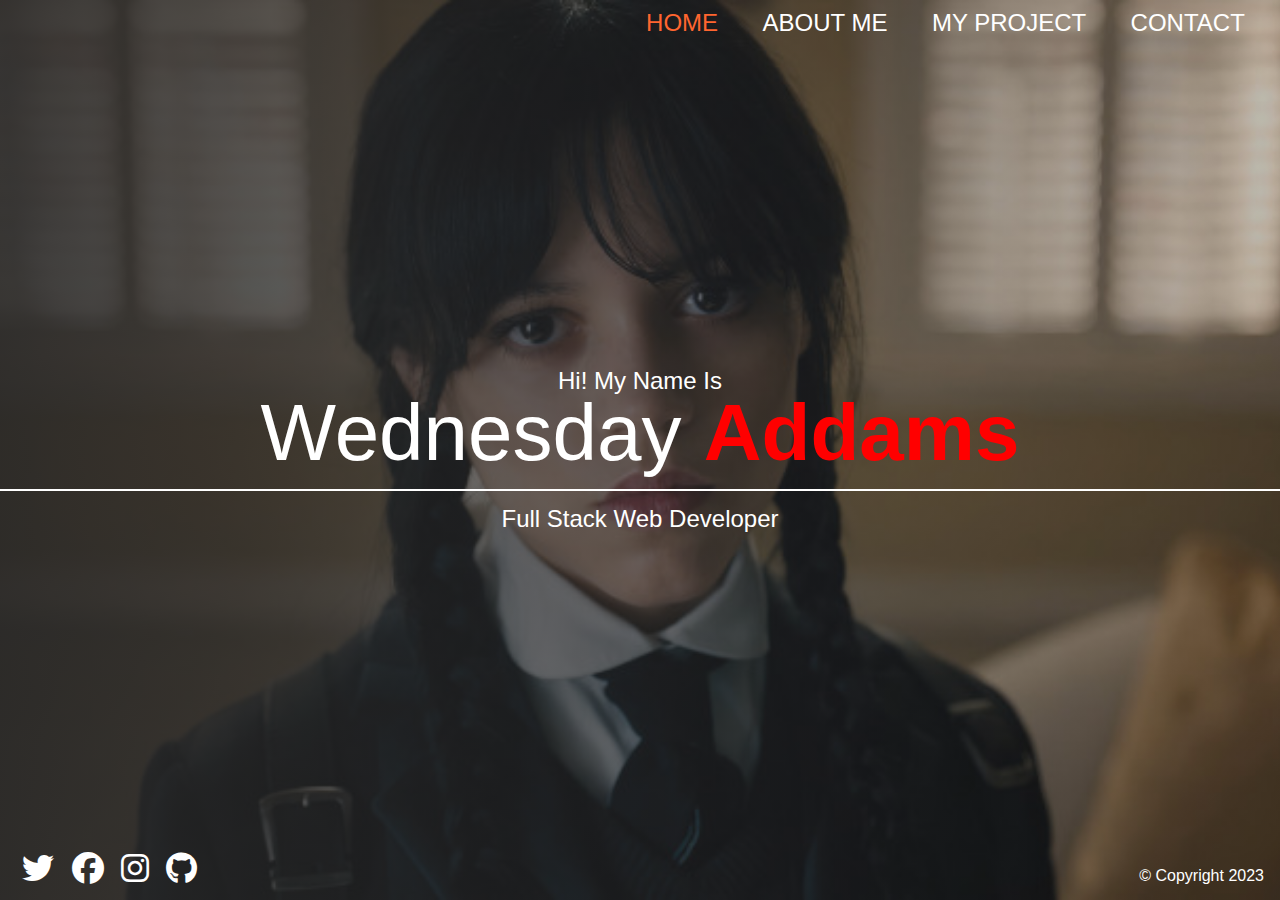
<file: index.html>
<!DOCTYPE html>
<html lang="en">
  <head>
    <meta charset="UTF-8" />
    <meta name="viewport" content="width=device-width, initial-scale=1.0" />
    <link rel="stylesheet" href="./css/main.css" />
    <title>Wednesday_Project</title>
  </head>
  <body>
    <div class="home-bgImg-container">
        
      <!-- HOME NAV -->

      <nav class="nav">
        <ul class="nav__list">
          <li class="nav__item">
            <a href="index.html" class="nav__link nav__link--active">Home</a>
          </li>
          <li class="nav__item">
            <a href="about.html" class="nav__link">About Me</a>
          </li>
          <li class="nav__item">
            <a href="projects.html" class="nav__link">My Project</a>
          </li>
          <li class="nav__item">
            <a href="contact.html" class="nav__link">Contact</a>
          </li>
        </ul>
      </nav>

      <!-- HOME MAIN -->

      <main class="home">
        <h2>Hi! My Name Is</h2>
        <h1 class="home__name">
          Wednesday <span class="home__name--last">Addams</span>
        </h1>
        <h2>Full Stack Web Developer</h2>
      </main>

      <!-- HOME FOOTER -->
      <footer class="horizontal">
        <div class="social-icons">
          <a href="#">
            <i class="fab fa-twitter fa-2x"></i>
          </a>
          <a href="#">
            <i class="fab fa-facebook fa-2x"></i>
          </a>
          <a href="#">
            <i class="fab fa-instagram fa-2x"></i>
          </a>
          <a href="#">
            <i class="fab fa-github fa-2x"></i>
          </a>
        </div>
        <div class="copyright">&copy; Copyright 2023</div>
      </footer>
    </div>
  </body>
</html>
</file>
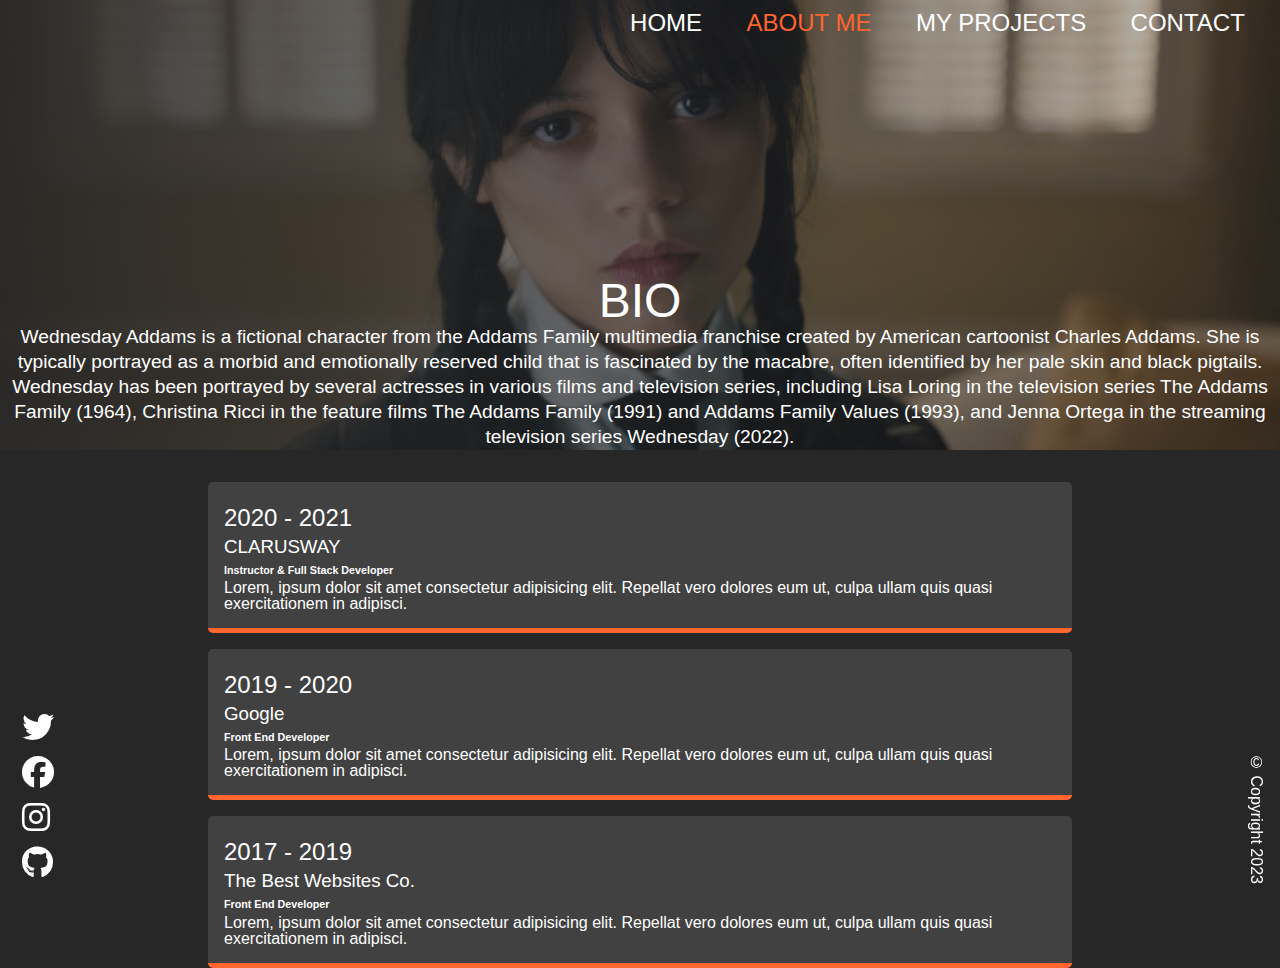
<file: about.html>
<!DOCTYPE html>
<html lang="en">
  <head>
    <meta charset="UTF-8" />
    <meta http-equiv="X-UA-Compatible" content="IE=edge" />
    <meta name="viewport" content="width=device-width, initial-scale=1.0" />

    <link rel="stylesheet" href="css/main.css" />
    <title>Portfolio-About</title>
  </head>
  <body>
    <div class="about-bgImg-container">
        
      <!-- ABOUT NAV -->

      <nav class="nav">
        <ul class="nav__list">
          <li class="nav__item">
            <a href="index.html" class="nav__link">Home</a>
          </li>
          <li class="nav__item">
            <a href="about.html" class="nav__link nav__link--active"
              >About Me</a
            >
          </li>
          <li class="nav__item">
            <a href="projects.html" class="nav__link">My Projects</a>
          </li>
          <li class="nav__item">
            <a href="contact.html" class="nav__link">Contact</a>
          </li>
        </ul>
      </nav>

      <div class="about__bio-image">
        <h2>BIO</h2>
        <p>
          Wednesday Addams is a fictional character from the Addams Family
          multimedia franchise created by American cartoonist Charles Addams.
          She is typically portrayed as a morbid and emotionally reserved child
          that is fascinated by the macabre, often identified by her pale skin
          and black pigtails. Wednesday has been portrayed by several actresses
          in various films and television series, including Lisa Loring in the
          television series The Addams Family (1964), Christina Ricci in the
          feature films The Addams Family (1991) and Addams Family Values
          (1993), and Jenna Ortega in the streaming television series Wednesday
          (2022).
        </p>
      </div>
    </div>

    <!-- ABOUT MAIN -->

    <main class="about">
      <div class="about__container">
        <div class="about__job">
          <h2 class="text-secondary">2020 - 2021</h2>
          <h3>CLARUSWAY</h3>
          <h6>Instructor & Full Stack Developer</h6>
          <p>
            Lorem, ipsum dolor sit amet consectetur adipisicing elit. Repellat
            vero dolores eum ut, culpa ullam quis quasi exercitationem in
            adipisci.
          </p>
        </div>
        <div class="about__job">
          <h2 class="text-secondary">2019 - 2020</h2>
          <h3>Google</h3>
          <h6>Front End Developer</h6>
          <p>
            Lorem, ipsum dolor sit amet consectetur adipisicing elit. Repellat
            vero dolores eum ut, culpa ullam quis quasi exercitationem in
            adipisci.
          </p>
        </div>
        <div class="about__job">
          <h2 class="text-secondary">2017 - 2019</h2>
          <h3>The Best Websites Co.</h3>
          <h6>Front End Developer</h6>
          <p>
            Lorem, ipsum dolor sit amet consectetur adipisicing elit. Repellat
            vero dolores eum ut, culpa ullam quis quasi exercitationem in
            adipisci.
          </p>
        </div>
      </div>
    </main>

    <!-- ABOUT FOOTER -->

    <footer class="vertical">
      <div class="social-icons">
        <a href="#">
          <i class="fab fa-twitter fa-2x"></i>
        </a>
        <a href="#">
          <i class="fab fa-facebook fa-2x"></i>
        </a>
        <a href="#">
          <i class="fab fa-instagram fa-2x"></i>
        </a>
        <a href="#">
          <i class="fab fa-github fa-2x"></i>
        </a>
      </div>
      <div class="copyright">&copy; Copyright 2023</div>
    </footer>
  </body>
</html>
</file>
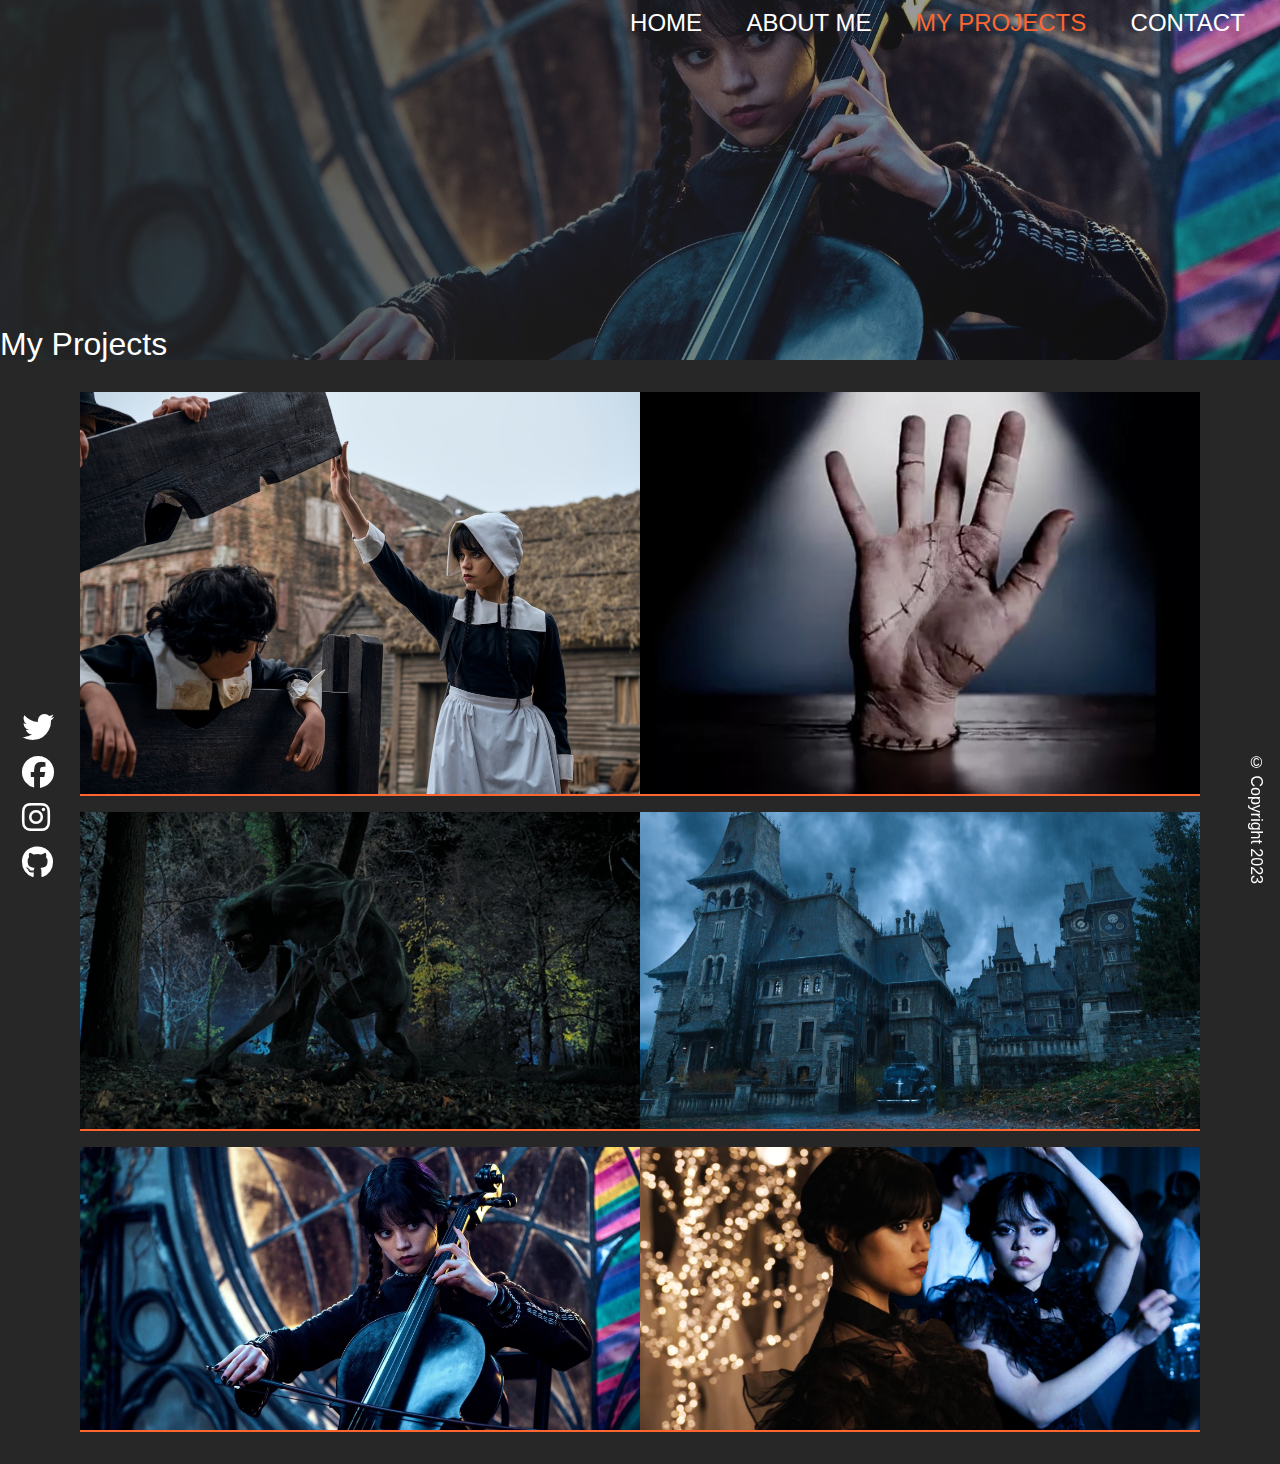
<file: projects.html>
<!DOCTYPE html>
<html lang="en">
  <head>
    <meta charset="UTF-8" />
    <meta name="viewport" content="width=device-width, initial-scale=1.0" />
    <meta http-equiv="X-UA-Compatible" content="ie=edge" />

    <link rel="stylesheet" href="css/main.css" />
    <title>Portfolio-Projects</title>
  </head>
  <body>
    <div class="project-bgImg-container">
        
      <!-- PROJECT NAV -->

      <nav class="nav">
        <ul class="nav__list">
          <li class="nav__item">
            <a href="index.html" class="nav__link">Home</a>
          </li>
          <li class="nav__item">
            <a href="about.html" class="nav__link">About Me</a>
          </li>
          <li class="nav__item">
            <a href="projects.html" class="nav__link nav__link--active"
              >My Projects</a
            >
          </li>
          <li class="nav__item">
            <a href="contact.html" class="nav__link">Contact</a>
          </li>
        </ul>
      </nav>

      <div class="projects__bio-image">
        <h1>My Projects</h1>
      </div>
    </div>

    <!-- PROJECT MAIN -->

    <main class="projects">
      <div class="projects__items">
        <div class="projects__item">
          <img src="img/project-1.jpg" alt="My Project" />
        </div>

        <div class="projects__item">
          <img src="img/project-2.jpg" alt="My Project" />
        </div>
        <div class="projects__item">
          <img src="img/project-3.jpg" alt="My Project" />
        </div>
        <div class="projects__item">
          <img src="img/project-4.jpg" alt="My Project" />
        </div>

        <div class="projects__item">
          <img src="img/project-5.jpg" alt="My Project" />
        </div>
        <div class="projects__item">
          <img src="img/project-6.jpg" alt="My Project" />
        </div>
      </div>
    </main>

    <!-- PROJECT FOOTER -->

    <footer class="vertical">
      <div class="social-icons">
        <a href="#">
          <i class="fab fa-twitter fa-2x"></i>
        </a>
        <a href="#">
          <i class="fab fa-facebook fa-2x"></i>
        </a>
        <a href="#">
          <i class="fab fa-instagram fa-2x"></i>
        </a>
        <a href="#">
          <i class="fab fa-github fa-2x"></i>
        </a>
      </div>

      <div class="copyright">&copy; Copyright 2023</div>
    </footer>
  </body>
</html>
</file>
<file: css/main.css>
@import url(https://cdnjs.cloudflare.com/ajax/libs/font-awesome/6.6.0/css/all.min.css);
* {
  margin: 0;
  padding: 0;
  box-sizing: border-box;
}

.about-bgImg-container {
  height: 50vh;
  width: 100%;
  background: linear-gradient(to right, rgba(39, 39, 39, 0.9), rgba(39, 39, 39, 0.3)), url("../img/model-1.jpg");
  background-position: center;
  background-size: cover;
  display: flex;
  flex-direction: column;
  justify-content: space-between;
}
.about-bgImg-container .about__bio-image {
  text-align: center;
}
.about-bgImg-container .about__bio-image h2 {
  font-size: 3rem;
}
.about-bgImg-container .about__bio-image p {
  font-size: 1.2rem;
  line-height: 1.3;
}

.about {
  width: 70%;
  margin: 2rem auto;
}
.about .about__job {
  margin: 1rem;
  background-color: #414141;
  padding: 1rem;
  border-bottom: 5px solid #ff652f;
  border-radius: 5px;
}
.about .about__job h2,
.about .about__job h3 {
  margin: 0.5rem 0;
}
.about .about__job h6 {
  margin: 0.3rem 0;
}

.contact-bgImg-container {
  height: 100vh;
  width: 100%;
  background: linear-gradient(to right, rgba(39, 39, 39, 0.9), rgba(39, 39, 39, 0.3)), url("../img/model-1.jpg");
  background-position: center;
  background-size: cover;
}
.contact-bgImg-container .nav {
  height: 40vh;
}

.contact {
  height: 40vh;
  display: flex;
  flex-direction: column;
  align-items: center;
  justify-content: center;
  text-align: center;
}
.contact h2 {
  font-size: 3rem;
  margin-bottom: 2rem;
  color: #ff652f;
}
.contact__list {
  display: flex;
  flex-wrap: wrap;
  font-size: 1.3rem;
  gap: 2rem;
  justify-content: center;
  align-items: center;
}
.contact .text-secondary {
  color: #ff652f;
}

footer.middle {
  height: 20vh;
  display: flex;
  flex-direction: column;
  align-items: center;
  justify-content: center;
  gap: 1rem;
  padding: 1rem;
}

.home-bgImg-container {
  height: 100vh;
  width: 100%;
  background: linear-gradient(to right, rgba(39, 39, 39, 0.9), rgba(39, 39, 39, 0.3)), url("../img/model-1.jpg");
  background-position: center;
  background-size: cover;
}

.home {
  height: 80vh;
  display: flex;
  flex-direction: column;
  justify-content: center;
  align-items: center;
  text-align: center;
}
.home__name {
  font-size: 5rem;
  padding-bottom: 1rem;
  margin-bottom: 1rem;
  border-bottom: 2px solid #fff;
  width: 100%;
}
.home__name--last {
  color: red;
  font-weight: 700;
}

.project-bgImg-container {
  height: 40vh;
  width: 100%;
  background: linear-gradient(to right, rgba(39, 39, 39, 0.9), rgba(39, 39, 39, 0.3)), url("../img/project-5.jpg");
  background-position: center;
  background-size: cover;
  display: flex;
  flex-direction: column;
  justify-content: space-between;
}
.project-bgImg-container .project__bio-image {
  text-align: center;
  margin: 0.5rem;
  font-size: 1.5rem;
}

.projects__items {
  width: 100%;
  display: flex;
  flex-wrap: wrap;
  justify-content: center;
  padding: 2rem 5rem;
  gap: 1rem 0;
}
.projects__item {
  width: 100%;
  border-bottom: 2px solid #ff652f;
  cursor: pointer;
  position: relative;
}
.projects__item img {
  width: 100%;
  height: 100%;
  object-fit: cover;
}
.projects__item::after {
  content: "";
  width: 100%;
  height: 100%;
  background-color: #ff652f;
  display: block;
  position: absolute;
  left: 0;
  top: 0;
  opacity: 0;
  transition: all 0.5s;
}
.projects__item:hover::after {
  opacity: 0.7;
}

.link-style a, footer.middle a, footer.vertical .social-icons a, footer.horizontal a {
  padding: 0.4rem;
  transition: all 1s;
}
.link-style a:hover, footer.middle a:hover, footer.vertical .social-icons a:hover, footer.horizontal a:hover {
  color: #ff652f;
}

footer.horizontal {
  height: 10vh;
  display: flex;
  justify-content: space-between;
  padding: 1rem;
  align-items: flex-end;
}

footer.vertical {
  display: flex;
  justify-content: space-between;
  align-items: flex-end;
}
footer.vertical .social-icons {
  display: flex;
  flex-direction: column;
  position: fixed;
  bottom: 1rem;
  left: 1rem;
}
footer.vertical .copyright {
  position: fixed;
  right: 1rem;
  bottom: 1rem;
  writing-mode: vertical-rl;
}

footer.middle {
  height: 20vh;
  display: flex;
  flex-direction: column;
  align-items: center;
  justify-content: flex-start;
  gap: 1rem;
  padding: 1rem;
}

.nav {
  padding: 1rem;
  height: 10vh;
}
.nav__list {
  text-align: right;
  list-style-type: none;
}
.nav__item {
  display: inline;
  padding: 1rem;
}
.nav__link {
  text-transform: uppercase;
  text-decoration: none;
  font-size: 1.3rem;
  font-family: "Segoe UI", Tahoma, Geneva, Verdana, sans-serif;
  font-weight: 500;
  transition: all 0.5s;
}
.nav__link:hover {
  color: blue;
}
.nav__link--active {
  color: #ff652f;
}

@media screen and (min-width: 0px) {
  .nav {
    padding: 0.5rem;
  }
  .nav__list {
    text-align: center;
  }
  .nav__item {
    padding-right: 0.7rem;
  }
  .nav .nav__link {
    font-size: 0.9rem;
  }
  .contact h2 {
    font-size: 2rem;
    margin-bottom: 1rem;
  }
  .contact__list {
    gap: 2rem 1.2rem;
    font-size: 1.2rem;
  }
}
@media screen and (min-width: 576px) {
  .nav {
    padding: 0.7rem;
  }
  .nav__list {
    text-align: right;
  }
  .nav__item {
    padding-right: 1rem;
  }
  .nav .nav__link {
    font-size: 1rem;
  }
  .contact h2 {
    font-size: 2.5rem;
    margin-bottom: 1.5rem;
  }
  .contact__list {
    gap: 2.5rem 2rem;
    font-size: 1.5rem;
  }
}
@media screen and (min-width: 768px) {
  .nav__item {
    padding-right: 1.3rem;
  }
  .nav .nav__link {
    font-size: 1.3rem;
  }
  .projects__item {
    width: 100%;
  }
}
@media screen and (min-width: 1024px) {
  .nav__item {
    padding-right: 1.5rem;
  }
  .nav .nav__link {
    font-size: 1.5rem;
  }
  .projects__item {
    width: 50%;
  }
  .contact__list {
    flex-direction: row;
  }
}
@media screen and (min-width: 1600px) {
  .projects__item {
    width: 33%;
  }
}
body {
  font-family: "Segoe UI", Tahoma, Geneva, Verdana, sans-serif;
  background-color: #272727;
  height: 100vh;
  line-height: 1;
  color: #fff;
}

a {
  color: #fff;
  text-decoration: none;
}

h1,
h2,
h3 {
  font-weight: 400;
}

/*# sourceMappingURL=main.css.map */
</file>
